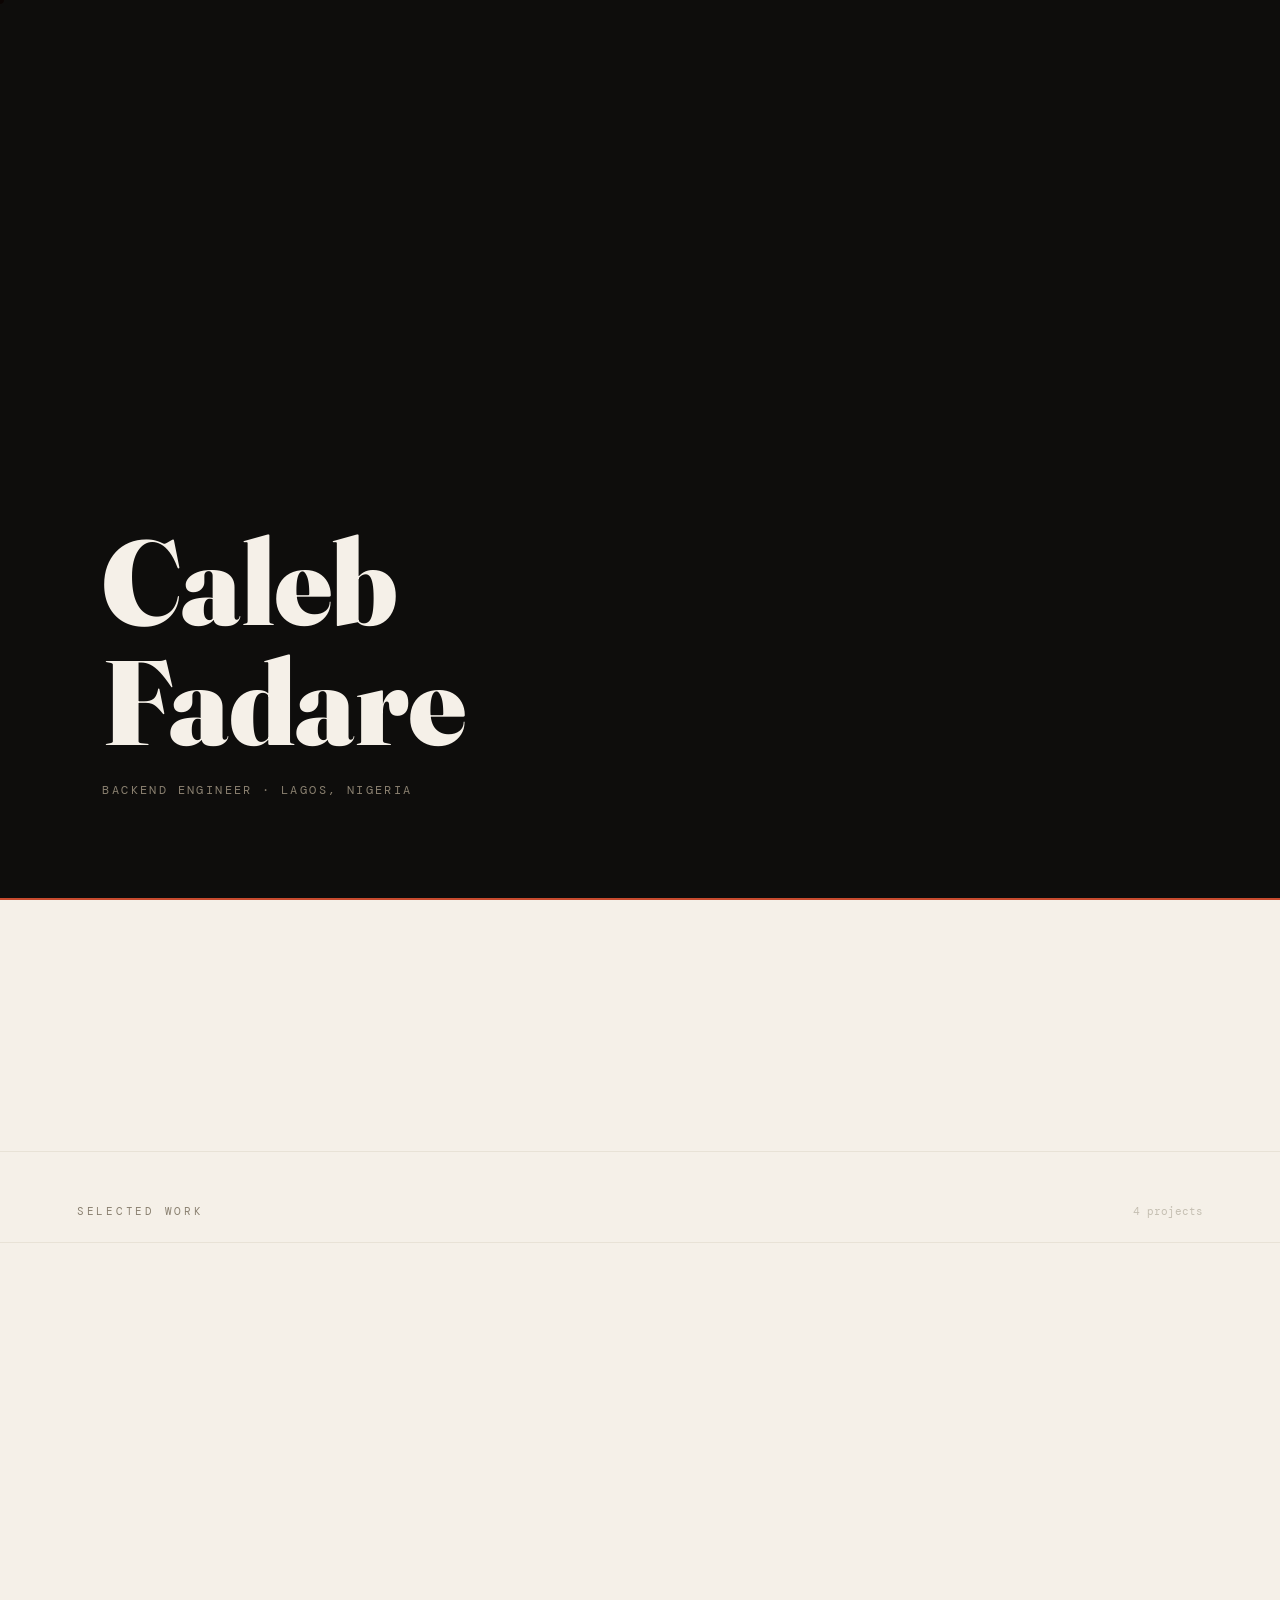
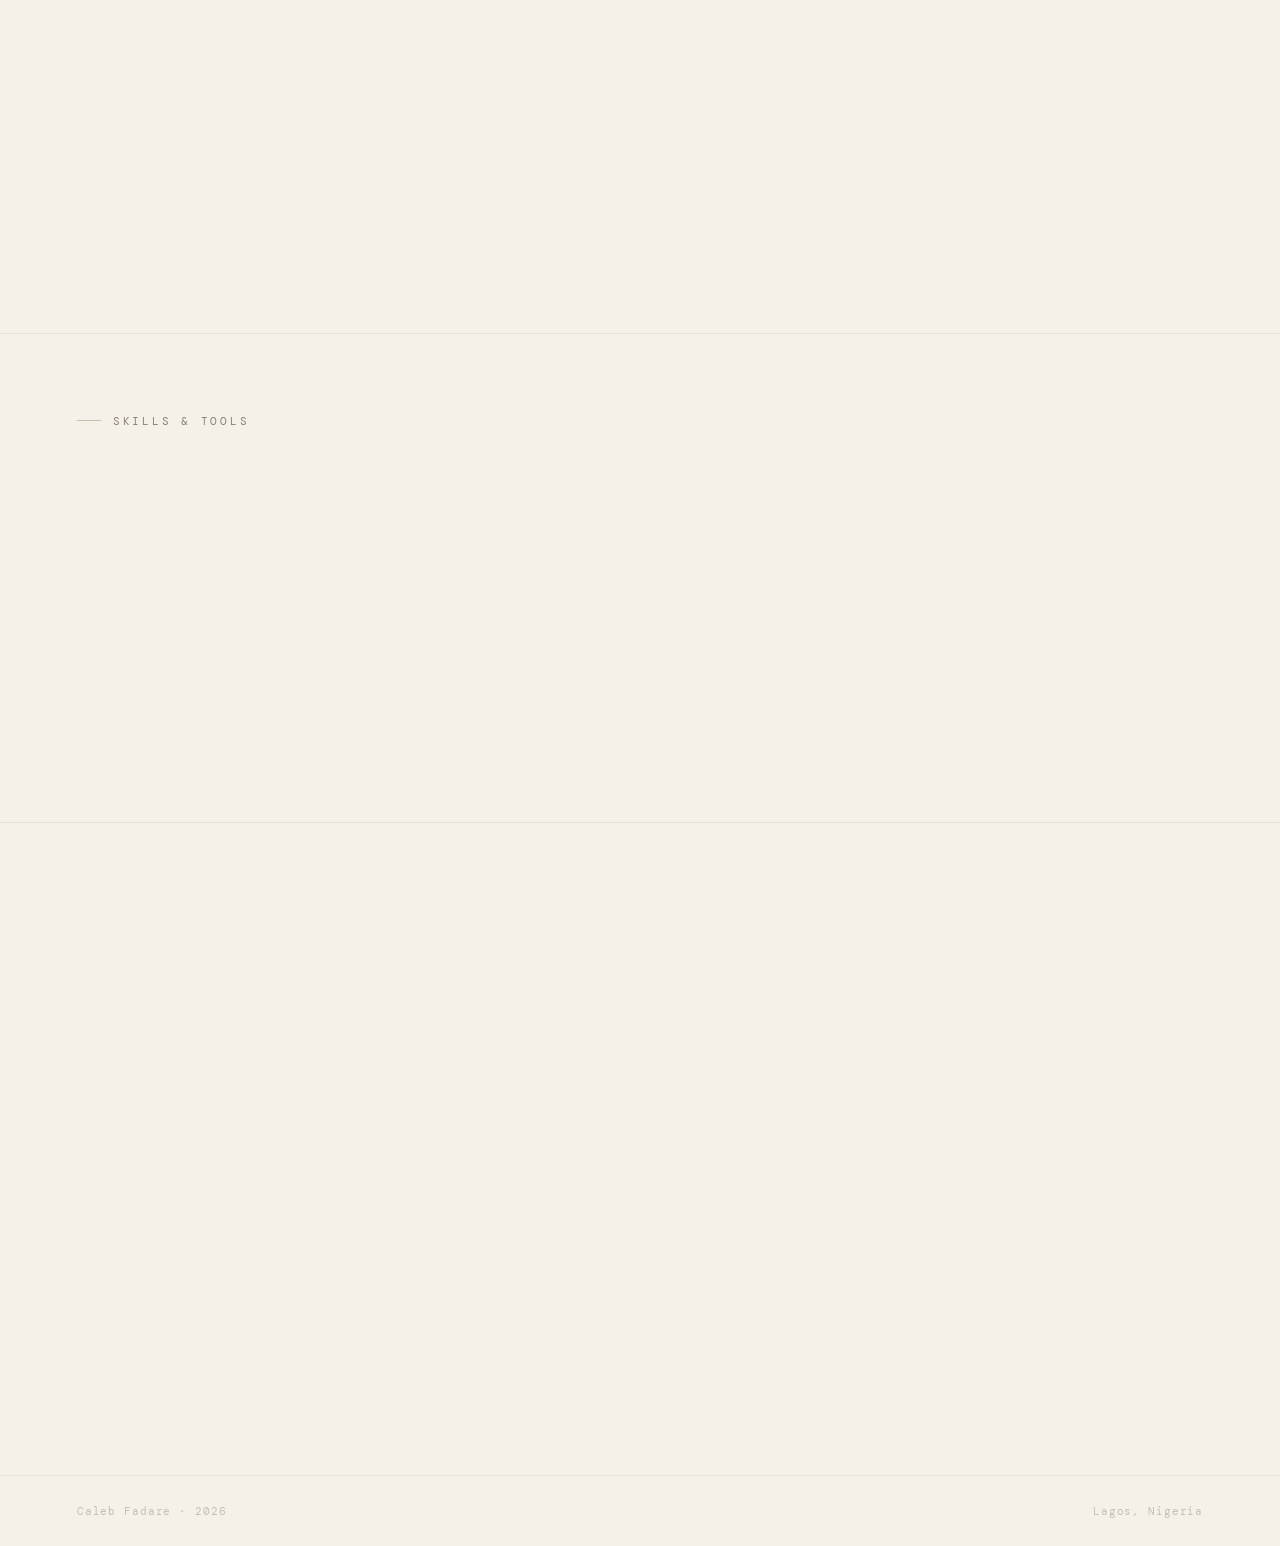
<file: index.html>
<!DOCTYPE html>
<html lang="en">
<head>
<meta name="robots" content="index, follow"/>
<meta property="og:title" content="Caleb Fadare — Backend Engineer"/>
<meta property="og:description" content="Backend engineer building production systems. Lagos, Nigeria. Available for remote work."/>
<meta charset="UTF-8"/>
<meta name="viewport" content="width=device-width, initial-scale=1.0"/>
<title>Caleb Fadare — Backend Engineer</title>
<meta name="description" content="Backend engineer who ships production systems. Lagos, Nigeria. Available for remote work."/>
<link rel="preconnect" href="https://fonts.googleapis.com"/>
<link href="https://fonts.googleapis.com/css2?family=DM+Mono:ital,wght@0,400;0,500;1,400&family=Fraunces:ital,opsz,wght@0,9..144,300;0,9..144,700;0,9..144,900;1,9..144,300;1,9..144,700&display=swap" rel="stylesheet"/>

<script>
/* ═══════════════════════════════════════════════
   CONFIG — ONLY EDIT THIS BLOCK TO UPDATE SITE
   ═══════════════════════════════════════════════ */
const ME = {
  name: "Caleb Fadare",
  role: "Backend Engineer",
  location: "Lagos, Nigeria",
  available: true,
  availableSlots: 2,
  email: "caleb001f@gmail.com",
  github: "https://github.com/FADAREC",
  whatsapp: "+234 903 197 0846",
  headline: "I build backend systems that run in production,",
  subheadline: "not just on localhost.",
  about: [
    "If you need someone to build a proof of concept, there are faster options.",
    "If you need production-grade systems that handle real users, real data, and real pressure — read on.",
    "I started with C and shell scripting at ALX Africa, learning how systems work at the level most developers never go. Interned at Investment One Financial Services building enterprise backend services and started a Python automation tool for toner monitoring — which I later completed independently as TonerTrack. I've shipped a full laundry management platform, an e-commerce POS, a printer monitoring system, and I'm currently building a mobile invoicing app in Go.",
    "I understand deadlines, enterprise environments, and what it means when your code fails at 2am."
  ],
  stats: [
    { value: 80, suffix: "%", label: "Reduction in manual monitoring work which is the core goal TonerTrack was built to solve" },
    { value: 3, suffix: "", label: "Fully deployed systems running live right now" },
    { value: 2, suffix: "+", label: "Years of real production experience" },
    { value: 6, suffix: "", label: "Projects shipped end-to-end" }
  ],
  projects: [
    {
      num: "01",
      name: "TonerTrack",
      problem: "Found companies that manually checked 20+ printers for toner regularly(some daily, some weekly). And that for me translated to wasted hours.",
      solution: "Real-time monitoring system with smart threshold alerts. The system flags issues before they become problems. No more manual rounds.",
      result: "80% reduction in monitoring work. Still running in production.",
      tech: ["FastAPI", "PostgreSQL", "React"],
      live: "https://print-track-backend.onrender.com/docs",
      status: "live"
    },
    {
      num: "02",
      name: "Caperberry Fabric Care",
      problem: "Laundry businesses track orders on paper and WhatsApp. Mistakes happen, customers get frustrated, owners can't see what's happening.",
      solution: "Full management platform. Customers book pickups online. Owners see every order move through every stage on a live dashboard.",
      result: "End-to-end. Deployed. Used by a real business.",
      tech: ["Node.js", "TypeScript", "Express", "PostgreSQL", "React"],
      live: "https://caperberry-fabric-care.onrender.com",
      status: "live"
    },
    {
      num: "03",
      name: "The Lagos Store",
      problem: "Small fashion retailers run separate systems for online and in-person sales. Inventory gets out of sync. Revenue gets lost.",
      solution: "E-commerce platform with a built-in Point-of-Sale module. Online and physical inventory stay in sync in real time.",
      result: "Production-ready. Backend fully persistent.",
      tech: ["React", "Express", "PostgreSQL", "Zustand", "Drizzle ORM"],
      live: null,
      status: "complete"
    },
    {
      num: "04",
      name: "Mobile Invoicing App",
      problem: "Small businesses in Nigeria send invoices on WhatsApp — no tracking, no reminders, no PDF. Money gets lost in threads.",
      solution: "Complete mobile invoicing system. Create, track, remind, export PDF. Clean Go API behind it.",
      result: "Currently building.",
      tech: ["Flutter", "Go", "PostgreSQL"],
      live: null,
      status: "building"
    }
  ],
  skills: {
    "Languages": ["TypeScript", "JavaScript", "Python", "Go", "PHP", "SQL", "C"],
    "Frameworks": ["Node.js / Express", "FastAPI", "Laravel", "Flutter"],
    "Databases": ["PostgreSQL", "MySQL", "Microsoft SQL Server"],
    "Tools": ["Docker", "Git", "Drizzle ORM", "Postman", "REST APIs"]
  },
  experience: [
    {
      period: "Jul – Oct 2025",
      company: "Thels Impact Consulting",
      role: "Backend Developer",
      location: "Remote",
      highlight: "Custom LMS with auth, workflow logic, and admin tools for HR use"
    },
    {
      period: "Aug 2024 – Mar 2025",
      company: "Investment One Financial Services",
      role: "Backend & IT Support Intern",
      location: "Lagos",
      highlight: "Built enterprise services + Python automation that cut toner monitoring by 80%"
    },
    {
      period: "Mar 2023 – Apr 2024",
      company: "ALX Africa",
      role: "Software Engineering Intern",
      location: "Remote",
      highlight: "Systems engineering in C, built a UNIX shell from scratch with a 4-person team"
    }
  ]
};
/* ═══════════════════════════════════════════════
   END CONFIG
   ═══════════════════════════════════════════════ */
</script>

<style>
:root {
  --ink: #0e0d0c;
  --paper: #f5f0e8;
  --paper2: #ede8df;
  --cream: #e8e2d6;
  --muted: #8a8070;
  --faint: #c5bfb2;
  --accent: #c84b2f;
  --accent2: #2a6b4a;
  --mono: 'DM Mono', monospace;
  --serif: 'Fraunces', serif;
}

*, *::before, *::after { box-sizing: border-box; margin: 0; padding: 0; }
html { scroll-behavior: smooth; }

body {
  background: var(--paper);
  color: var(--ink);
  font-family: var(--mono);
  cursor: none;
  overflow-x: hidden;
}

/* ── CURSOR ─────────────────────────────── */
#cur {
  position: fixed; top: 0; left: 0;
  width: 8px; height: 8px;
  background: var(--accent);
  border-radius: 50%;
  pointer-events: none;
  z-index: 9999;
  transform: translate(-50%,-50%);
  transition: width .25s ease, height .25s ease, background .25s ease, border-radius .25s ease;
  mix-blend-mode: multiply;
}
#cur.big { width: 40px; height: 40px; background: rgba(200,75,47,0.12); border: 1px solid var(--accent); }
#cur.text-mode { width: 2px; height: 24px; border-radius: 1px; background: var(--accent); }

/* ── LOADER ─────────────────────────────── */
#loader {
  position: fixed; inset: 0;
  background: var(--ink);
  z-index: 1000;
  display: flex;
  flex-direction: column;
  align-items: flex-start;
  justify-content: flex-end;
  padding: 8vw;
  transition: opacity .7s ease, transform .7s ease;
}
#loader.out { opacity: 0; transform: translateY(-4px); pointer-events: none; }
.loader-name {
  font-family: var(--serif);
  font-size: clamp(48px, 10vw, 120px);
  font-weight: 900;
  color: var(--paper);
  line-height: 1;
  overflow: hidden;
}
.loader-name span {
  display: block;
  transform: translateY(110%);
  transition: transform .8s cubic-bezier(0.16, 1, 0.3, 1);
}
.loader-name span.in { transform: translateY(0); }
.loader-sub {
  font-family: var(--mono);
  font-size: 12px;
  letter-spacing: .2em;
  text-transform: uppercase;
  color: var(--muted);
  margin-top: 20px;
  opacity: 0;
  transition: opacity .5s ease .6s;
}
.loader-sub.in { opacity: 1; }
.loader-bar-wrap {
  position: absolute;
  bottom: 0; left: 0; right: 0;
  height: 2px;
  background: rgba(255,255,255,.08);
}
.loader-bar {
  height: 100%;
  background: var(--accent);
  width: 0;
  transition: width 2.2s cubic-bezier(0.4, 0, 0.2, 1);
}

/* ── NAV ─────────────────────────────────── */
nav {
  position: fixed; top: 0; left: 0; right: 0;
  z-index: 100;
  padding: 20px 6vw;
  display: flex;
  justify-content: space-between;
  align-items: center;
  opacity: 0;
  transition: opacity .5s ease;
  background-color: rgba(245, 240, 232, 0.40);
  backdrop-filter: blur(12px);
  -webkit-backdrop-filter: blur(12px); /* Safari support */
  border-bottom: 1px solid rgba(255, 255, 255, 0.3);
}
nav.show { opacity: 1; }
.nav-logo {
  font-family: var(--serif);
  font-size: 18px;
  font-weight: 700;
  font-style: italic;
  color: var(--ink);
  text-decoration: none;
}
.nav-right {
  display: flex;
  align-items: center;
  gap: 32px;
}
.nav-links {
  display: flex;
  gap: 28px;
}
.nav-links a {
  font-size: 11px;
  letter-spacing: .15em;
  text-transform: uppercase;
  color: var(--muted);
  text-decoration: none;
  transition: color .2s;
}
.nav-links a:hover { color: var(--ink); }
.avail-badge {
  display: flex;
  align-items: center;
  gap: 7px;
  font-size: 11px;
  letter-spacing: .1em;
  color: var(--accent2);
  background: rgba(42,107,74,.08);
  border: 1px solid rgba(42,107,74,.2);
  padding: 5px 12px;
  border-radius: 100px;
}
.avail-dot {
  width: 6px; height: 6px;
  border-radius: 50%;
  background: var(--accent2);
  animation: blink 2.5s infinite;
}
@keyframes blink { 0%,100%{opacity:1} 50%{opacity:.3} }

/* ── HERO ─────────────────────────────────── */
#hero {
  min-height: 100vh;
  padding: 18vh 6vw 10vw;
  display: flex;
  flex-direction: column;
  justify-content: flex-end;
  position: relative;
  border-bottom: 1px solid var(--cream);
}
.hero-eyebrow {
  font-size: 11px;
  letter-spacing: .25em;
  text-transform: uppercase;
  color: var(--muted);
  margin-bottom: 28px;
  display: flex;
  align-items: center;
  gap: 14px;
}
.hero-eyebrow::before {
  content: '';
  display: block;
  width: 32px; height: 1px;
  background: var(--faint);
}
.hero-headline {
  font-family: var(--serif);
  font-size: clamp(38px, 6.5vw, 96px);
  font-weight: 900;
  line-height: 1.02;
  letter-spacing: -.02em;
  max-width: 14ch;
  margin-bottom: 20px;
}
.hero-headline em {
  font-style: italic;
  color: var(--accent);
}
.hero-sub {
  font-family: var(--serif);
  font-size: clamp(28px, 4vw, 60px);
  font-weight: 300;
  font-style: italic;
  color: var(--muted);
  line-height: 1.1;
  margin-bottom: 52px;
}
.hero-actions {
  display: flex;
  align-items: center;
  gap: 24px;
  flex-wrap: wrap;
}
.btn {
  font-family: var(--mono);
  font-size: 12px;
  letter-spacing: .12em;
  text-transform: uppercase;
  text-decoration: none;
  padding: 14px 28px;
  border: 1px solid;
  display: inline-flex;
  align-items: center;
  gap: 10px;
  transition: all .2s;
  position: relative;
  overflow: hidden;
}
.btn-fill {
  background: var(--ink);
  color: var(--paper);
  border-color: var(--ink);
}
.btn-fill:hover { background: var(--accent); border-color: var(--accent); }
.btn-out {
  background: transparent;
  color: var(--muted);
  border-color: var(--faint);
}
.btn-out:hover { border-color: var(--ink); color: var(--ink); }
.hero-scroll-hint {
  position: absolute;
  bottom: 4vw; right: 6vw;
  writing-mode: vertical-rl;
  font-size: 10px;
  letter-spacing: .2em;
  text-transform: uppercase;
  color: var(--faint);
  display: flex;
  align-items: center;
  gap: 12px;
}
.scroll-tick {
  width: 1px; height: 48px;
  background: linear-gradient(to bottom, transparent, var(--faint));
}

/* ── PROOF STRIP ────────────────────────── */
#proof {
  display: grid;
  grid-template-columns: repeat(4, 1fr);
  border-bottom: 1px solid var(--cream);
}
.proof-cell {
  padding: 48px 6vw;
  border-right: 1px solid var(--cream);
}
.proof-cell:last-child { border-right: none; }
.proof-num {
  font-family: var(--serif);
  font-size: clamp(36px, 5vw, 64px);
  font-weight: 900;
  line-height: 1;
  color: var(--ink);
  margin-bottom: 8px;
}
.proof-num .suf { color: var(--accent); }
.proof-label {
  font-size: 11px;
  color: var(--muted);
  line-height: 1.5;
  max-width: 22ch;
}

/* ── WORK ─────────────────────────────────── */
#work { border-bottom: 1px solid var(--cream); }
.section-header {
  display: flex;
  align-items: baseline;
  justify-content: space-between;
  padding: 52px 6vw 0;
  border-bottom: 1px solid var(--cream);
  padding-bottom: 24px;
}
.section-label {
  font-size: 11px;
  letter-spacing: .25em;
  text-transform: uppercase;
  color: var(--muted);
}
.section-count { font-size: 11px; color: var(--faint); }
.project {
  display: grid;
  grid-template-columns: 80px 1fr 1fr;
  gap: 0;
  border-bottom: 1px solid var(--cream);
  padding: 56px 6vw;
  transition: background .2s;
  cursor: default;
}
.project:hover { background: var(--paper2); }
.project-num {
  font-family: var(--serif);
  font-size: 11px;
  color: var(--faint);
  padding-top: 4px;
  font-style: italic;
}
.project-left { padding-right: 48px; border-right: 1px solid var(--cream); }
.project-name {
  font-family: var(--serif);
  font-size: clamp(22px, 3vw, 38px);
  font-weight: 700;
  margin-bottom: 20px;
  line-height: 1.1;
}
.project-story { display: flex; flex-direction: column; gap: 12px; margin-bottom: 28px; }
.story-row { display: flex; gap: 12px; align-items: flex-start; }
.story-tag {
  font-size: 9px;
  letter-spacing: .15em;
  text-transform: uppercase;
  color: var(--paper);
  background: var(--muted);
  padding: 3px 8px;
  flex-shrink: 0;
  margin-top: 2px;
}
.story-tag.problem { background: var(--accent); }
.story-tag.result { background: var(--accent2); }
.story-text { font-size: 13px; line-height: 1.7; color: var(--muted); }
.story-text strong { color: var(--ink); font-weight: 500; }
.project-right { padding-left: 48px; display: flex; flex-direction: column; justify-content: space-between; }
.project-tech { display: flex; flex-wrap: wrap; gap: 8px; margin-bottom: 32px; }
.t-chip {
  font-size: 11px;
  padding: 4px 10px;
  border: 1px solid var(--cream);
  color: var(--muted);
  background: var(--paper);
}
.p-status {
  display: inline-flex;
  align-items: center;
  gap: 7px;
  font-size: 10px;
  letter-spacing: .15em;
  text-transform: uppercase;
  margin-bottom: 20px;
}
.p-status .dot { width: 6px; height: 6px; border-radius: 50%; }
.s-live .dot { background: var(--accent2); }
.s-live { color: var(--accent2); }
.s-complete .dot { background: var(--muted); }
.s-complete { color: var(--muted); }
.s-building .dot { background: var(--accent); animation: blink 1.5s infinite; }
.s-building { color: var(--accent); }
.p-link {
  font-size: 11px;
  letter-spacing: .12em;
  text-transform: uppercase;
  color: var(--muted);
  text-decoration: none;
  display: inline-flex;
  align-items: center;
  gap: 8px;
  border-bottom: 1px solid var(--faint);
  padding-bottom: 4px;
  transition: all .2s;
  align-self: flex-start;
}
.p-link:hover { color: var(--accent); border-color: var(--accent); }
.p-link.dim { opacity: .35; pointer-events: none; }

/* ── ABOUT ─────────────────────────────────── */
#about {
  display: grid;
  grid-template-columns: 1fr 1fr;
  border-bottom: 1px solid var(--cream);
}
.about-left {
  padding: 80px 6vw;
  border-right: 1px solid var(--cream);
}
.about-right { padding: 80px 6vw; }
.about-label {
  font-size: 11px;
  letter-spacing: .25em;
  text-transform: uppercase;
  color: var(--muted);
  margin-bottom: 40px;
  display: flex;
  align-items: center;
  gap: 12px;
}
.about-label::before { content:''; width:24px;height:1px;background:var(--faint); }
.about-body p {
  font-size: 15px;
  line-height: 1.85;
  color: var(--muted);
  margin-bottom: 20px;
}
.about-body p:first-child {
  font-family: var(--serif);
  font-size: clamp(18px, 2.2vw, 26px);
  font-style: italic;
  font-weight: 300;
  color: var(--ink);
  line-height: 1.4;
  margin-bottom: 28px;
}
.about-body strong { color: var(--ink); font-weight: 500; }
.timeline { list-style: none; }
.tl-item {
  display: grid;
  grid-template-columns: 100px 1fr;
  gap: 20px;
  padding: 20px 0;
  border-top: 1px solid var(--cream);
}
.tl-item:last-child { border-bottom: 1px solid var(--cream); }
.tl-period { font-size: 11px; color: var(--faint); padding-top: 3px; line-height: 1.4; }
.tl-body {}
.tl-role { font-size: 13px; font-weight: 500; color: var(--ink); margin-bottom: 2px; }
.tl-company { font-size: 12px; color: var(--muted); margin-bottom: 6px; }
.tl-highlight { font-size: 12px; color: var(--muted); line-height: 1.5; font-style: italic; }

/* ── SKILLS ─────────────────────────────────── */
#skills {
  padding: 80px 6vw;
  border-bottom: 1px solid var(--cream);
}
.skills-grid {
  display: grid;
  grid-template-columns: repeat(4, 1fr);
  gap: 48px;
  margin-top: 48px;
}
.skill-group-label {
  font-size: 10px;
  letter-spacing: .2em;
  text-transform: uppercase;
  color: var(--muted);
  margin-bottom: 16px;
  padding-bottom: 12px;
  border-bottom: 1px solid var(--cream);
}
.skill-item {
  font-size: 13px;
  color: var(--muted);
  padding: 7px 0;
  border-bottom: 1px solid var(--paper2);
  display: flex;
  align-items: center;
  gap: 8px;
  transition: color .15s;
}
.skill-item::before { content:'—'; color: var(--faint); font-size: 11px; }
.skill-item:hover { color: var(--ink); }
.skill-item:hover::before { color: var(--accent); }

/* ── CONTACT ─────────────────────────────────── */
#contact {
  min-height: 60vh;
  padding: 100px 6vw;
  display: flex;
  flex-direction: column;
  justify-content: space-between;
  border-bottom: 1px solid var(--cream);
}
.contact-top { display: grid; grid-template-columns: 1fr 1fr; gap: 60px; align-items: start; }
.contact-headline {
  font-family: var(--serif);
  font-size: clamp(36px, 6vw, 80px);
  font-weight: 900;
  line-height: 1;
  letter-spacing: -.02em;
}
.contact-headline em { font-style: italic; color: var(--accent); }
.contact-right {}
.contact-pitch {
  font-size: 15px;
  line-height: 1.8;
  color: var(--muted);
  margin-bottom: 36px;
}
.contact-pitch strong { color: var(--ink); font-weight: 500; }
.contact-links { display: flex; flex-direction: column; gap: 12px; }
.c-link {
  display: flex;
  align-items: center;
  justify-content: space-between;
  padding: 18px 22px;
  border: 1px solid var(--cream);
  text-decoration: none;
  transition: all .2s;
  background: var(--paper);
}
.c-link:hover { border-color: var(--ink); background: var(--ink); }
.c-link:hover .c-link-label,
.c-link:hover .c-link-value { color: var(--paper); }
.c-link:hover .c-link-arrow { color: var(--accent); }
.c-link-text {}
.c-link-label { font-size: 10px; letter-spacing: .15em; text-transform: uppercase; color: var(--muted); display: block; margin-bottom: 3px; transition: color .2s; }
.c-link-value { font-size: 14px; color: var(--ink); transition: color .2s; }
.c-link-arrow { color: var(--faint); font-size: 18px; transition: color .2s; }
.contact-slots {
  margin-top: 48px;
  display: inline-flex;
  align-items: center;
  gap: 10px;
  padding: 10px 18px;
  background: rgba(42,107,74,.06);
  border: 1px solid rgba(42,107,74,.18);
  font-size: 12px;
  color: var(--accent2);
}

/* ── FOOTER ─────────────────────────────────── */
footer {
  padding: 28px 6vw;
  display: flex;
  justify-content: space-between;
  align-items: center;
  font-size: 11px;
  color: var(--faint);
  letter-spacing: .08em;
}

/* ── REVEAL ─────────────────────────────────── */
.reveal {
  opacity: 0;
  transform: translateY(20px);
  transition: opacity .7s ease, transform .7s ease;
}
.reveal.in { opacity: 1; transform: none; }

/* ── SCROLLBAR ───────────────────────────────── */
::-webkit-scrollbar { width: 3px; }
::-webkit-scrollbar-track { background: var(--paper); }
::-webkit-scrollbar-thumb { background: var(--faint); }

/* ── RESPONSIVE ───────────────────────────────── */
@media(max-width: 900px) {
  #proof { grid-template-columns: 1fr 1fr; }
  .proof-cell { border-right: none; border-bottom: 1px solid var(--cream); }
  .project { grid-template-columns: 1fr; }
  .project-num { display: none; }
  .project-left { border-right: none; border-bottom: 1px solid var(--cream); padding-right: 0; padding-bottom: 32px; margin-bottom: 32px; }
  .project-right { padding-left: 0; }
  #about { grid-template-columns: 1fr; }
  .about-left { border-right: none; border-bottom: 1px solid var(--cream); }
  .skills-grid { grid-template-columns: 1fr 1fr; }
  .contact-top { grid-template-columns: 1fr; gap: 40px; }
  .nav-links { display: none; }
}
@media(max-width: 600px) {
  #proof { grid-template-columns: 1fr 1fr; }
  .skills-grid { grid-template-columns: 1fr 1fr; }
}
</style>
</head>
<body>

<!-- CURSOR -->
<div id="cur"></div>

<!-- LOADER -->
<div id="loader">
  <div class="loader-name">
    <span id="ln1"></span>
    <span id="ln2"></span>
  </div>
  <div class="loader-sub" id="loader-sub"></div>
  <div class="loader-bar-wrap"><div class="loader-bar" id="lbar"></div></div>
</div>

<!-- NAV -->
<nav id="nav" >
  <a href="#hero" class="nav-logo" id="nav-logo"></a>
  <div class="nav-right">
    <div class="nav-links">
      <a href="#work">Work</a>
      <a href="#about">About</a>
      <a href="#skills">Skills</a>
      <a href="#contact">Contact</a>
    </div>
    <div class="avail-badge" id="avail-badge"></div>
  </div>
</nav>

<!-- HERO -->
<section id="hero">
  <div class="hero-eyebrow" id="hero-eyebrow"></div>
  <h1 class="hero-headline" id="hero-headline"></h1>
  <p class="hero-sub" id="hero-sub"></p>
  <div class="hero-actions">
    <a href="#work" class="btn btn-fill">Selected Work →</a>
    <a class="btn btn-out" id="hero-email" href="#">Get in touch</a>
  </div>
  <div class="hero-scroll-hint">
    <div class="scroll-tick"></div>
    <span>Scroll</span>
  </div>
</section>

<!-- PROOF STRIP -->
<div id="proof"></div>

<!-- WORK -->
<section id="work">
  <div class="section-header">
    <span class="section-label">Selected Work</span>
    <span class="section-count" id="work-count"></span>
  </div>
  <div id="projects-list"></div>
</section>

<!-- ABOUT -->
<section id="about">
  <div class="about-left reveal">
    <div class="about-label">About</div>
    <div class="about-body" id="about-body"></div>
  </div>
  <div class="about-right reveal">
    <div class="about-label">Experience</div>
    <ul class="timeline" id="timeline"></ul>
  </div>
</section>

<!-- SKILLS -->
<section id="skills">
  <div class="about-label" style="margin-bottom:0">Skills & Tools</div>
  <div class="skills-grid" id="skills-grid"></div>
</section>

<!-- CONTACT -->
<section id="contact">
  <div class="contact-top reveal">
    <div class="contact-headline" id="contact-hl"></div>
    <div class="contact-right">
      <p class="contact-pitch">Not a demo. Not a side project. <strong>Something that runs, scales, and works when it needs to.</strong> If that's what you're building, let's talk.</p>
      <div class="contact-links" id="contact-links"></div>
      <div class="contact-slots" id="contact-slots"></div>
    </div>
  </div>
</section>

<!-- FOOTER -->
<footer>
  <span id="footer-l"></span>
  <span id="footer-r"></span>
</footer>

<script>
/* ── CURSOR ───────────────────── */
const cur = document.getElementById('cur');
let tx = 0, ty = 0, cx = 0, cy = 0;
document.addEventListener('mousemove', e => { tx = e.clientX; ty = e.clientY; });
(function tick() {
  cx += (tx - cx) * .14;
  cy += (ty - cy) * .14;
  cur.style.left = cx + 'px';
  cur.style.top = cy + 'px';
  requestAnimationFrame(tick);
})();
function addCursorEffect(els, cls) {
  els.forEach(el => {
    el.addEventListener('mouseenter', () => cur.classList.add(cls));
    el.addEventListener('mouseleave', () => cur.classList.remove(cls));
  });
}

/* ── LOADER ───────────────────── */
function runLoader(cb) {
  const names = ME.name.split(' ');
  document.getElementById('ln1').textContent = names[0];
  document.getElementById('ln2').textContent = names[1];
  document.getElementById('loader-sub').textContent = ME.role + ' · ' + ME.location;
  const bar = document.getElementById('lbar');

  setTimeout(() => {
    document.getElementById('ln1').classList.add('in');
    document.getElementById('loader-sub').classList.add('in');
  }, 100);
  setTimeout(() => document.getElementById('ln2').classList.add('in'), 220);
  setTimeout(() => { bar.style.width = '100%'; }, 300);
  setTimeout(() => {
    document.getElementById('loader').classList.add('out');
    setTimeout(cb, 700);
  }, 2600);
}

/* ── COUNT UP ─────────────────── */
function countUp(el, target, suffix, duration) {
  const start = Date.now();
  const isDecimal = target % 1 !== 0;
  function update() {
    const p = Math.min((Date.now() - start) / duration, 1);
    const ease = 1 - Math.pow(1 - p, 3);
    const val = isDecimal ? (target * ease).toFixed(1) : Math.round(target * ease);
    el.querySelector('.num').textContent = val;
    if (p < 1) requestAnimationFrame(update);
  }
  update();
}

/* ── BUILD DOM ────────────────── */
function build() {
  const P = ME;

  // NAV
  document.getElementById('nav-logo').textContent = P.name.split(' ')[0] + '.';
  const ab = document.getElementById('avail-badge');
  ab.innerHTML = `<div class="avail-dot"></div>${P.available ? 'Available for work' : 'Not available'}`;

  // HERO
  document.getElementById('hero-eyebrow').textContent = P.role + ' — ' + P.location;
  const hl = document.getElementById('hero-headline');
  hl.innerHTML = P.headline.replace('Lagos bank', '<em>Lagos bank</em>');
  document.getElementById('hero-sub').textContent = P.subheadline;
  document.getElementById('hero-email').href = 'mailto:' + P.email;

  // PROOF
  const proof = document.getElementById('proof');
  P.stats.forEach(s => {
    proof.innerHTML += `<div class="proof-cell reveal">
      <div class="proof-num"><span class="num">0</span><span class="suf">${s.suffix}</span></div>
      <div class="proof-label">${s.label}</div>
    </div>`;
  });

  // PROJECTS
  const pl = document.getElementById('projects-list');
  document.getElementById('work-count').textContent = P.projects.length + ' projects';
  P.projects.forEach(p => {
    const liveBtn = p.live
      ? `<a class="p-link" href="${p.live}" target="_blank">↗ View Live</a>`
      : `<span class="p-link dim">↗ View Live</span>`;
    pl.innerHTML += `
    <div class="project reveal">
      <div class="project-num">${p.num}</div>
      <div class="project-left">
        <h2 class="project-name">${p.name}</h2>
        <div class="project-story">
          <div class="story-row">
            <span class="story-tag problem">Problem</span>
            <span class="story-text">${p.problem}</span>
          </div>
          <div class="story-row">
            <span class="story-tag">Solution</span>
            <span class="story-text">${p.solution}</span>
          </div>
          <div class="story-row">
            <span class="story-tag result">Result</span>
            <span class="story-text"><strong>${p.result}</strong></span>
          </div>
        </div>
      </div>
      <div class="project-right">
        <div>
          <div class="p-status s-${p.status}"><span class="dot"></span>${{live:'Live',complete:'Complete',building:'In Progress'}[p.status]}</div>
          <div class="project-tech">${p.tech.map(t=>`<span class="t-chip">${t}</span>`).join('')}</div>
        </div>
        ${liveBtn}
      </div>
    </div>`;
  });

  // ABOUT
  const ab2 = document.getElementById('about-body');
  P.about.forEach((para, i) => {
    const tag = i === 0 ? 'p' : 'p';
    ab2.innerHTML += `<${tag}>${para}</${tag}>`;
  });

  // TIMELINE
  const tl = document.getElementById('timeline');
  P.experience.forEach(e => {
    tl.innerHTML += `<li class="tl-item">
      <div class="tl-period">${e.period}</div>
      <div class="tl-body">
        <div class="tl-role">${e.role}</div>
        <div class="tl-company">${e.company} · ${e.location}</div>
        <div class="tl-highlight">${e.highlight}</div>
      </div>
    </li>`;
  });

  // SKILLS
  const sg = document.getElementById('skills-grid');
  Object.entries(P.skills).forEach(([group, items]) => {
    sg.innerHTML += `<div class="skill-group reveal">
      <div class="skill-group-label">${group}</div>
      ${items.map(s => `<div class="skill-item">${s}</div>`).join('')}
    </div>`;
  });

  // CONTACT
  document.getElementById('contact-hl').innerHTML = `Let's build<br>something<br><em>real.</em>`;
  const cl = document.getElementById('contact-links');
  [
    { label:'Email', value: P.email, href:`mailto:${P.email}` },
    { label:'GitHub', value: P.github.replace('https://',''), href: P.github },
    { label:'WhatsApp', value: P.whatsapp, href:`https://wa.me/${P.whatsapp.replace(/\D/g,'')}` }
  ].forEach(c => {
    cl.innerHTML += `<a class="c-link" href="${c.href}" target="_blank">
      <div class="c-link-text">
        <span class="c-link-label">${c.label}</span>
        <span class="c-link-value">${c.value}</span>
      </div>
      <span class="c-link-arrow">↗</span>
    </a>`;
  });
  document.getElementById('contact-slots').innerHTML = `<div class="avail-dot"></div> Currently available — ${P.availableSlots} remote slots open`;

  // FOOTER
  document.getElementById('footer-l').textContent = P.name + ' · ' + new Date().getFullYear();
  document.getElementById('footer-r').textContent = 'Lagos, Nigeria';

  // cursor effects
  setTimeout(() => {
    addCursorEffect(document.querySelectorAll('a, button'), 'big');
    addCursorEffect(document.querySelectorAll('p, .story-text, .about-body'), 'text-mode');
  }, 100);
}

/* ── REVEAL ON SCROLL ─────────── */
function initReveal() {
  const obs = new IntersectionObserver(entries => {
    entries.forEach(e => {
      if (e.isIntersecting) {
        e.target.classList.add('in');
        // count up for proof cells
        if (e.target.classList.contains('proof-cell')) {
          const idx = [...e.target.parentElement.children].indexOf(e.target);
          const stat = ME.stats[idx];
          countUp(e.target, stat.value, stat.suffix, 1200);
        }
      }
    });
  }, { threshold: 0.12, rootMargin: '0px 0px -30px 0px' });
  document.querySelectorAll('.reveal').forEach(el => obs.observe(el));
}

/* ── INIT ─────────────────────── */
build();
runLoader(() => {
  document.getElementById('nav').classList.add('show');
  initReveal();
});
</script>
</body>
</html>
</file>
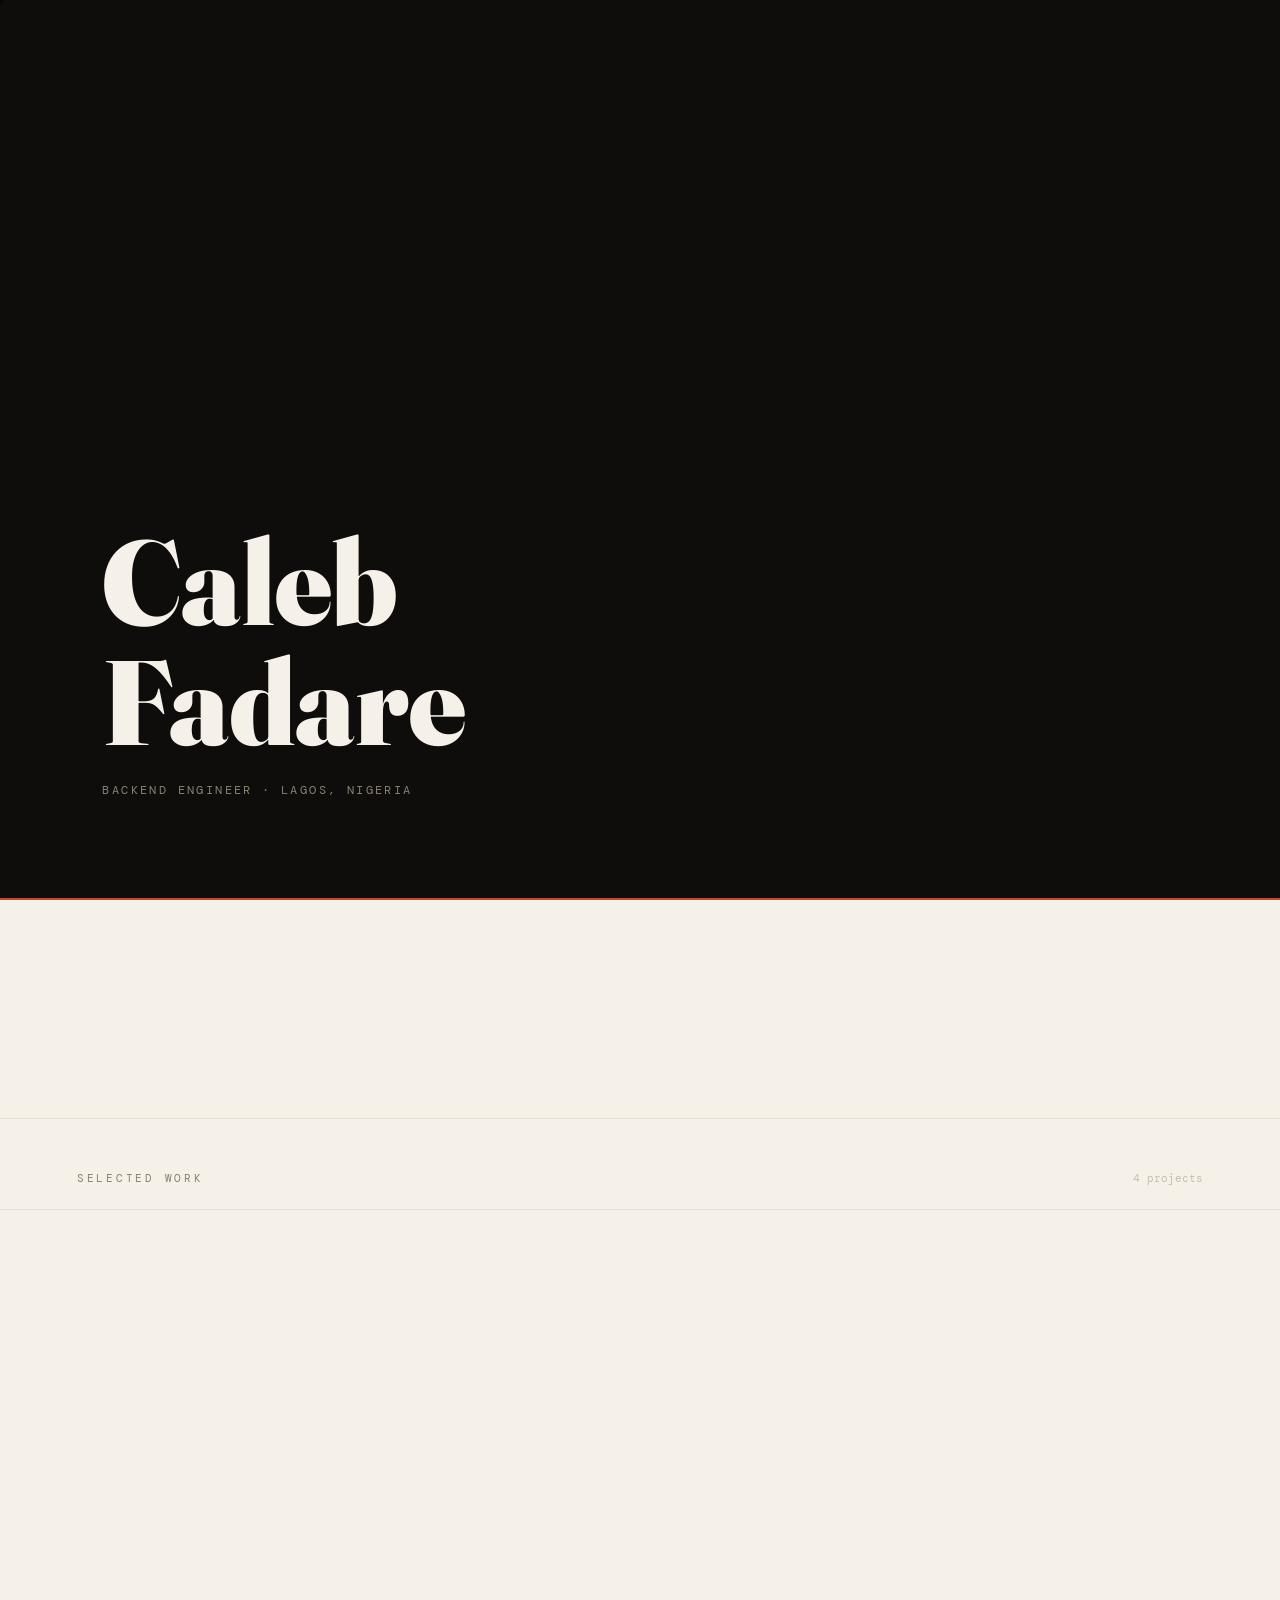
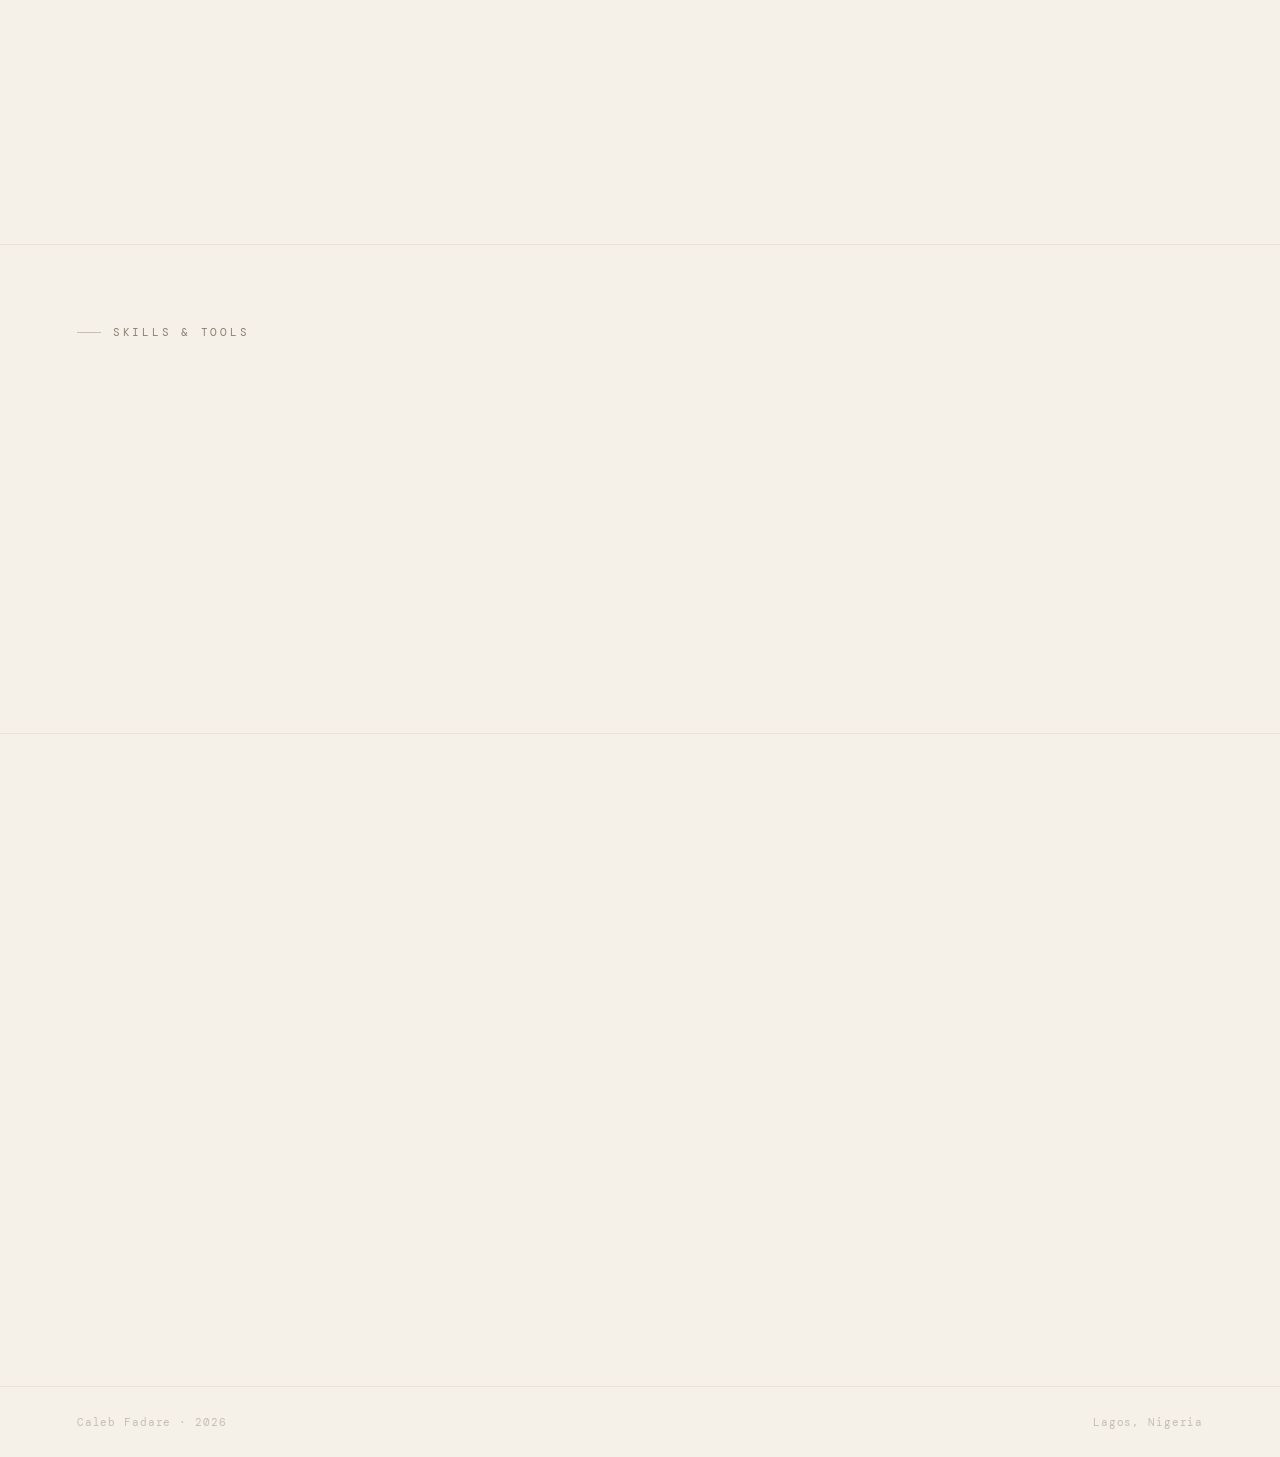
<file: caleb.html>
<!DOCTYPE html>
<html lang="en">
<head>
<meta charset="UTF-8"/>
<meta name="viewport" content="width=device-width, initial-scale=1.0"/>
<title>Caleb Fadare — Backend Engineer</title>
<meta name="description" content="Backend engineer who ships production systems. Lagos, Nigeria. Available for remote work."/>
<link rel="preconnect" href="https://fonts.googleapis.com"/>
<link href="https://fonts.googleapis.com/css2?family=DM+Mono:ital,wght@0,400;0,500;1,400&family=Fraunces:ital,opsz,wght@0,9..144,300;0,9..144,700;0,9..144,900;1,9..144,300;1,9..144,700&display=swap" rel="stylesheet"/>

<script>
/* ═══════════════════════════════════════════════
   CONFIG — ONLY EDIT THIS BLOCK TO UPDATE SITE
   ═══════════════════════════════════════════════ */
const ME = {
  name: "Caleb Fadare",
  role: "Backend Engineer",
  location: "Lagos, Nigeria",
  available: true,
  availableSlots: 2,
  email: "caleb001f@gmail.com",
  github: "https://github.com/FADAREC",
  whatsapp: "+234 903 197 0846",
  headline: "I wrote automation that still runs at a Lagos bank today.",
  subheadline: "I can do the same for you.",
  about: [
    "If you need someone to build a proof of concept, there are faster options.",
    "If you need production-grade systems that handle real users, real data, and real pressure — read on.",
    "I started with C and shell scripting at ALX Africa, learning how systems work at the level most developers never go. Interned at Investment One Financial Services and built automation that's still running there today. I've shipped a full laundry management platform, an e-commerce POS, a printer monitoring system, and I'm currently building a mobile invoicing app in Go.",
    "I understand deadlines, enterprise environments, and what it means when your code fails at 2am."
  ],
  stats: [
    { value: 80, suffix: "%", label: "Manual ops cut for businesses handling fleets of printers" },
    { value: 4, suffix: "", label: "Live systems in production right now" },
    { value: 2, suffix: "+", label: "Years of real production experience" },
    { value: 6, suffix: "", label: "Projects shipped end-to-end" }
  ],
  projects: [
    {
      num: "01",
      name: "TonerTrack",
      problem: "Found companies that manually checked 20+ printers for toner regularly(some daily, some weekly). And that for me translated to wasted hours.",
      solution: "Real-time monitoring system with smart threshold alerts. The system flags issues before they become problems. No more manual rounds.",
      result: "80% reduction in monitoring work. Still running in production.",
      tech: ["FastAPI", "PostgreSQL", "React"],
      live: "https://print-track-backend.onrender.com/docs",
      status: "live"
    },
    {
      num: "02",
      name: "Caperberry Fabric Care",
      problem: "Laundry businesses track orders on paper and WhatsApp. Mistakes happen, customers get frustrated, owners can't see what's happening.",
      solution: "Full management platform. Customers book pickups online. Owners see every order move through every stage on a live dashboard.",
      result: "End-to-end. Deployed. Used by a real business.",
      tech: ["Node.js", "TypeScript", "Express", "PostgreSQL", "React"],
      live: "https://caperberry-fabric-care.onrender.com",
      status: "live"
    },
    {
      num: "03",
      name: "The Lagos Store",
      problem: "Small fashion retailers run separate systems for online and in-person sales. Inventory gets out of sync. Revenue gets lost.",
      solution: "E-commerce platform with a built-in Point-of-Sale module. Online and physical inventory stay in sync in real time.",
      result: "Production-ready. Backend fully persistent.",
      tech: ["React", "Express", "PostgreSQL", "Zustand", "Drizzle ORM"],
      live: null,
      status: "complete"
    },
    {
      num: "04",
      name: "Mobile Invoicing App",
      problem: "Small businesses in Nigeria send invoices on WhatsApp — no tracking, no reminders, no PDF. Money gets lost in threads.",
      solution: "Complete mobile invoicing system. Create, track, remind, export PDF. Clean Go API behind it.",
      result: "Currently building.",
      tech: ["Flutter", "Go", "PostgreSQL"],
      live: null,
      status: "building"
    }
  ],
  skills: {
    "Languages": ["TypeScript", "JavaScript", "Python", "Go", "PHP", "SQL", "C"],
    "Frameworks": ["Node.js / Express", "FastAPI", "Laravel", "Flutter"],
    "Databases": ["PostgreSQL", "MySQL", "Microsoft SQL Server"],
    "Tools": ["Docker", "Git", "Drizzle ORM", "Postman", "REST APIs"]
  },
  experience: [
    {
      period: "Jul – Oct 2025",
      company: "Thels Impact Consulting",
      role: "Backend Developer",
      location: "Remote",
      highlight: "Custom LMS with auth, workflow logic, and admin tools for HR use"
    },
    {
      period: "Aug 2024 – Mar 2025",
      company: "Investment One Financial Services",
      role: "Backend & IT Support Intern",
      location: "Lagos",
      highlight: "Built enterprise services + Python automation that cut toner monitoring by 80%"
    },
    {
      period: "Mar 2023 – Apr 2024",
      company: "ALX Africa",
      role: "Software Engineering Intern",
      location: "Remote",
      highlight: "Systems engineering in C, built a UNIX shell from scratch with a 4-person team"
    }
  ]
};
/* ═══════════════════════════════════════════════
   END CONFIG
   ═══════════════════════════════════════════════ */
</script>

<style>
:root {
  --ink: #0e0d0c;
  --paper: #f5f0e8;
  --paper2: #ede8df;
  --cream: #e8e2d6;
  --muted: #8a8070;
  --faint: #c5bfb2;
  --accent: #c84b2f;
  --accent2: #2a6b4a;
  --mono: 'DM Mono', monospace;
  --serif: 'Fraunces', serif;
}

*, *::before, *::after { box-sizing: border-box; margin: 0; padding: 0; }
html { scroll-behavior: smooth; }

body {
  background: var(--paper);
  color: var(--ink);
  font-family: var(--mono);
  cursor: none;
  overflow-x: hidden;
}

/* ── CURSOR ─────────────────────────────── */
#cur {
  position: fixed; top: 0; left: 0;
  width: 8px; height: 8px;
  background: var(--accent);
  border-radius: 50%;
  pointer-events: none;
  z-index: 9999;
  transform: translate(-50%,-50%);
  transition: width .25s ease, height .25s ease, background .25s ease, border-radius .25s ease;
  mix-blend-mode: multiply;
}
#cur.big { width: 40px; height: 40px; background: rgba(200,75,47,0.12); border: 1px solid var(--accent); }
#cur.text-mode { width: 2px; height: 24px; border-radius: 1px; background: var(--accent); }

/* ── LOADER ─────────────────────────────── */
#loader {
  position: fixed; inset: 0;
  background: var(--ink);
  z-index: 1000;
  display: flex;
  flex-direction: column;
  align-items: flex-start;
  justify-content: flex-end;
  padding: 8vw;
  transition: opacity .7s ease, transform .7s ease;
}
#loader.out { opacity: 0; transform: translateY(-4px); pointer-events: none; }
.loader-name {
  font-family: var(--serif);
  font-size: clamp(48px, 10vw, 120px);
  font-weight: 900;
  color: var(--paper);
  line-height: 1;
  overflow: hidden;
}
.loader-name span {
  display: block;
  transform: translateY(110%);
  transition: transform .8s cubic-bezier(0.16, 1, 0.3, 1);
}
.loader-name span.in { transform: translateY(0); }
.loader-sub {
  font-family: var(--mono);
  font-size: 12px;
  letter-spacing: .2em;
  text-transform: uppercase;
  color: var(--muted);
  margin-top: 20px;
  opacity: 0;
  transition: opacity .5s ease .6s;
}
.loader-sub.in { opacity: 1; }
.loader-bar-wrap {
  position: absolute;
  bottom: 0; left: 0; right: 0;
  height: 2px;
  background: rgba(255,255,255,.08);
}
.loader-bar {
  height: 100%;
  background: var(--accent);
  width: 0;
  transition: width 2.2s cubic-bezier(0.4, 0, 0.2, 1);
}

/* ── NAV ─────────────────────────────────── */
nav {
  position: fixed; top: 0; left: 0; right: 0;
  z-index: 100;
  background-color: #322;
  padding: 20px 6vw;
  display: flex;
  justify-content: space-between;
  align-items: center;
  opacity: 0;
  transition: opacity .5s ease;
}
nav.show { opacity: 1; }
.nav-logo {
  font-family: var(--serif);
  font-size: 18px;
  font-weight: 700;
  font-style: italic;
  color: var(--ink);
  text-decoration: none;
}
.nav-right {
  display: flex;
  align-items: center;
  gap: 32px;
}
.nav-links {
  display: flex;
  gap: 28px;
}
.nav-links a {
  font-size: 11px;
  letter-spacing: .15em;
  text-transform: uppercase;
  color: var(--muted);
  text-decoration: none;
  transition: color .2s;
}
.nav-links a:hover { color: var(--ink); }
.avail-badge {
  display: flex;
  align-items: center;
  gap: 7px;
  font-size: 11px;
  letter-spacing: .1em;
  color: var(--accent2);
  background: rgba(42,107,74,.08);
  border: 1px solid rgba(42,107,74,.2);
  padding: 5px 12px;
  border-radius: 100px;
}
.avail-dot {
  width: 6px; height: 6px;
  border-radius: 50%;
  background: var(--accent2);
  animation: blink 2.5s infinite;
}
@keyframes blink { 0%,100%{opacity:1} 50%{opacity:.3} }

/* ── HERO ─────────────────────────────────── */
#hero {
  min-height: 100vh;
  padding: 18vh 6vw 10vw;
  display: flex;
  flex-direction: column;
  justify-content: flex-end;
  position: relative;
  border-bottom: 1px solid var(--cream);
}
.hero-eyebrow {
  font-size: 11px;
  letter-spacing: .25em;
  text-transform: uppercase;
  color: var(--muted);
  margin-bottom: 28px;
  display: flex;
  align-items: center;
  gap: 14px;
}
.hero-eyebrow::before {
  content: '';
  display: block;
  width: 32px; height: 1px;
  background: var(--faint);
}
.hero-headline {
  font-family: var(--serif);
  font-size: clamp(38px, 6.5vw, 96px);
  font-weight: 900;
  line-height: 1.02;
  letter-spacing: -.02em;
  max-width: 14ch;
  margin-bottom: 20px;
}
.hero-headline em {
  font-style: italic;
  color: var(--accent);
}
.hero-sub {
  font-family: var(--serif);
  font-size: clamp(28px, 4vw, 60px);
  font-weight: 300;
  font-style: italic;
  color: var(--muted);
  line-height: 1.1;
  margin-bottom: 52px;
}
.hero-actions {
  display: flex;
  align-items: center;
  gap: 24px;
  flex-wrap: wrap;
}
.btn {
  font-family: var(--mono);
  font-size: 12px;
  letter-spacing: .12em;
  text-transform: uppercase;
  text-decoration: none;
  padding: 14px 28px;
  border: 1px solid;
  display: inline-flex;
  align-items: center;
  gap: 10px;
  transition: all .2s;
  position: relative;
  overflow: hidden;
}
.btn-fill {
  background: var(--ink);
  color: var(--paper);
  border-color: var(--ink);
}
.btn-fill:hover { background: var(--accent); border-color: var(--accent); }
.btn-out {
  background: transparent;
  color: var(--muted);
  border-color: var(--faint);
}
.btn-out:hover { border-color: var(--ink); color: var(--ink); }
.hero-scroll-hint {
  position: absolute;
  bottom: 4vw; right: 6vw;
  writing-mode: vertical-rl;
  font-size: 10px;
  letter-spacing: .2em;
  text-transform: uppercase;
  color: var(--faint);
  display: flex;
  align-items: center;
  gap: 12px;
}
.scroll-tick {
  width: 1px; height: 48px;
  background: linear-gradient(to bottom, transparent, var(--faint));
}

/* ── PROOF STRIP ────────────────────────── */
#proof {
  display: grid;
  grid-template-columns: repeat(4, 1fr);
  border-bottom: 1px solid var(--cream);
}
.proof-cell {
  padding: 48px 6vw;
  border-right: 1px solid var(--cream);
}
.proof-cell:last-child { border-right: none; }
.proof-num {
  font-family: var(--serif);
  font-size: clamp(36px, 5vw, 64px);
  font-weight: 900;
  line-height: 1;
  color: var(--ink);
  margin-bottom: 8px;
}
.proof-num .suf { color: var(--accent); }
.proof-label {
  font-size: 11px;
  color: var(--muted);
  line-height: 1.5;
  max-width: 22ch;
}

/* ── WORK ─────────────────────────────────── */
#work { border-bottom: 1px solid var(--cream); }
.section-header {
  display: flex;
  align-items: baseline;
  justify-content: space-between;
  padding: 52px 6vw 0;
  border-bottom: 1px solid var(--cream);
  padding-bottom: 24px;
}
.section-label {
  font-size: 11px;
  letter-spacing: .25em;
  text-transform: uppercase;
  color: var(--muted);
}
.section-count { font-size: 11px; color: var(--faint); }
.project {
  display: grid;
  grid-template-columns: 80px 1fr 1fr;
  gap: 0;
  border-bottom: 1px solid var(--cream);
  padding: 56px 6vw;
  transition: background .2s;
  cursor: default;
}
.project:hover { background: var(--paper2); }
.project-num {
  font-family: var(--serif);
  font-size: 11px;
  color: var(--faint);
  padding-top: 4px;
  font-style: italic;
}
.project-left { padding-right: 48px; border-right: 1px solid var(--cream); }
.project-name {
  font-family: var(--serif);
  font-size: clamp(22px, 3vw, 38px);
  font-weight: 700;
  margin-bottom: 20px;
  line-height: 1.1;
}
.project-story { display: flex; flex-direction: column; gap: 12px; margin-bottom: 28px; }
.story-row { display: flex; gap: 12px; align-items: flex-start; }
.story-tag {
  font-size: 9px;
  letter-spacing: .15em;
  text-transform: uppercase;
  color: var(--paper);
  background: var(--muted);
  padding: 3px 8px;
  flex-shrink: 0;
  margin-top: 2px;
}
.story-tag.problem { background: var(--accent); }
.story-tag.result { background: var(--accent2); }
.story-text { font-size: 13px; line-height: 1.7; color: var(--muted); }
.story-text strong { color: var(--ink); font-weight: 500; }
.project-right { padding-left: 48px; display: flex; flex-direction: column; justify-content: space-between; }
.project-tech { display: flex; flex-wrap: wrap; gap: 8px; margin-bottom: 32px; }
.t-chip {
  font-size: 11px;
  padding: 4px 10px;
  border: 1px solid var(--cream);
  color: var(--muted);
  background: var(--paper);
}
.p-status {
  display: inline-flex;
  align-items: center;
  gap: 7px;
  font-size: 10px;
  letter-spacing: .15em;
  text-transform: uppercase;
  margin-bottom: 20px;
}
.p-status .dot { width: 6px; height: 6px; border-radius: 50%; }
.s-live .dot { background: var(--accent2); }
.s-live { color: var(--accent2); }
.s-complete .dot { background: var(--muted); }
.s-complete { color: var(--muted); }
.s-building .dot { background: var(--accent); animation: blink 1.5s infinite; }
.s-building { color: var(--accent); }
.p-link {
  font-size: 11px;
  letter-spacing: .12em;
  text-transform: uppercase;
  color: var(--muted);
  text-decoration: none;
  display: inline-flex;
  align-items: center;
  gap: 8px;
  border-bottom: 1px solid var(--faint);
  padding-bottom: 4px;
  transition: all .2s;
  align-self: flex-start;
}
.p-link:hover { color: var(--accent); border-color: var(--accent); }
.p-link.dim { opacity: .35; pointer-events: none; }

/* ── ABOUT ─────────────────────────────────── */
#about {
  display: grid;
  grid-template-columns: 1fr 1fr;
  border-bottom: 1px solid var(--cream);
}
.about-left {
  padding: 80px 6vw;
  border-right: 1px solid var(--cream);
}
.about-right { padding: 80px 6vw; }
.about-label {
  font-size: 11px;
  letter-spacing: .25em;
  text-transform: uppercase;
  color: var(--muted);
  margin-bottom: 40px;
  display: flex;
  align-items: center;
  gap: 12px;
}
.about-label::before { content:''; width:24px;height:1px;background:var(--faint); }
.about-body p {
  font-size: 15px;
  line-height: 1.85;
  color: var(--muted);
  margin-bottom: 20px;
}
.about-body p:first-child {
  font-family: var(--serif);
  font-size: clamp(18px, 2.2vw, 26px);
  font-style: italic;
  font-weight: 300;
  color: var(--ink);
  line-height: 1.4;
  margin-bottom: 28px;
}
.about-body strong { color: var(--ink); font-weight: 500; }
.timeline { list-style: none; }
.tl-item {
  display: grid;
  grid-template-columns: 100px 1fr;
  gap: 20px;
  padding: 20px 0;
  border-top: 1px solid var(--cream);
}
.tl-item:last-child { border-bottom: 1px solid var(--cream); }
.tl-period { font-size: 11px; color: var(--faint); padding-top: 3px; line-height: 1.4; }
.tl-body {}
.tl-role { font-size: 13px; font-weight: 500; color: var(--ink); margin-bottom: 2px; }
.tl-company { font-size: 12px; color: var(--muted); margin-bottom: 6px; }
.tl-highlight { font-size: 12px; color: var(--muted); line-height: 1.5; font-style: italic; }

/* ── SKILLS ─────────────────────────────────── */
#skills {
  padding: 80px 6vw;
  border-bottom: 1px solid var(--cream);
}
.skills-grid {
  display: grid;
  grid-template-columns: repeat(4, 1fr);
  gap: 48px;
  margin-top: 48px;
}
.skill-group-label {
  font-size: 10px;
  letter-spacing: .2em;
  text-transform: uppercase;
  color: var(--muted);
  margin-bottom: 16px;
  padding-bottom: 12px;
  border-bottom: 1px solid var(--cream);
}
.skill-item {
  font-size: 13px;
  color: var(--muted);
  padding: 7px 0;
  border-bottom: 1px solid var(--paper2);
  display: flex;
  align-items: center;
  gap: 8px;
  transition: color .15s;
}
.skill-item::before { content:'—'; color: var(--faint); font-size: 11px; }
.skill-item:hover { color: var(--ink); }
.skill-item:hover::before { color: var(--accent); }

/* ── CONTACT ─────────────────────────────────── */
#contact {
  min-height: 60vh;
  padding: 100px 6vw;
  display: flex;
  flex-direction: column;
  justify-content: space-between;
  border-bottom: 1px solid var(--cream);
}
.contact-top { display: grid; grid-template-columns: 1fr 1fr; gap: 60px; align-items: start; }
.contact-headline {
  font-family: var(--serif);
  font-size: clamp(36px, 6vw, 80px);
  font-weight: 900;
  line-height: 1;
  letter-spacing: -.02em;
}
.contact-headline em { font-style: italic; color: var(--accent); }
.contact-right {}
.contact-pitch {
  font-size: 15px;
  line-height: 1.8;
  color: var(--muted);
  margin-bottom: 36px;
}
.contact-pitch strong { color: var(--ink); font-weight: 500; }
.contact-links { display: flex; flex-direction: column; gap: 12px; }
.c-link {
  display: flex;
  align-items: center;
  justify-content: space-between;
  padding: 18px 22px;
  border: 1px solid var(--cream);
  text-decoration: none;
  transition: all .2s;
  background: var(--paper);
}
.c-link:hover { border-color: var(--ink); background: var(--ink); }
.c-link:hover .c-link-label,
.c-link:hover .c-link-value { color: var(--paper); }
.c-link:hover .c-link-arrow { color: var(--accent); }
.c-link-text {}
.c-link-label { font-size: 10px; letter-spacing: .15em; text-transform: uppercase; color: var(--muted); display: block; margin-bottom: 3px; transition: color .2s; }
.c-link-value { font-size: 14px; color: var(--ink); transition: color .2s; }
.c-link-arrow { color: var(--faint); font-size: 18px; transition: color .2s; }
.contact-slots {
  margin-top: 48px;
  display: inline-flex;
  align-items: center;
  gap: 10px;
  padding: 10px 18px;
  background: rgba(42,107,74,.06);
  border: 1px solid rgba(42,107,74,.18);
  font-size: 12px;
  color: var(--accent2);
}

/* ── FOOTER ─────────────────────────────────── */
footer {
  padding: 28px 6vw;
  display: flex;
  justify-content: space-between;
  align-items: center;
  font-size: 11px;
  color: var(--faint);
  letter-spacing: .08em;
}

/* ── REVEAL ─────────────────────────────────── */
.reveal {
  opacity: 0;
  transform: translateY(20px);
  transition: opacity .7s ease, transform .7s ease;
}
.reveal.in { opacity: 1; transform: none; }

/* ── SCROLLBAR ───────────────────────────────── */
::-webkit-scrollbar { width: 3px; }
::-webkit-scrollbar-track { background: var(--paper); }
::-webkit-scrollbar-thumb { background: var(--faint); }

/* ── RESPONSIVE ───────────────────────────────── */
@media(max-width: 900px) {
  #proof { grid-template-columns: 1fr 1fr; }
  .proof-cell { border-right: none; border-bottom: 1px solid var(--cream); }
  .project { grid-template-columns: 1fr; }
  .project-num { display: none; }
  .project-left { border-right: none; border-bottom: 1px solid var(--cream); padding-right: 0; padding-bottom: 32px; margin-bottom: 32px; }
  .project-right { padding-left: 0; }
  #about { grid-template-columns: 1fr; }
  .about-left { border-right: none; border-bottom: 1px solid var(--cream); }
  .skills-grid { grid-template-columns: 1fr 1fr; }
  .contact-top { grid-template-columns: 1fr; gap: 40px; }
  .nav-links { display: none; }
}
@media(max-width: 600px) {
  #proof { grid-template-columns: 1fr 1fr; }
  .skills-grid { grid-template-columns: 1fr 1fr; }
}
</style>
</head>
<body>

<!-- CURSOR -->
<div id="cur"></div>

<!-- LOADER -->
<div id="loader">
  <div class="loader-name">
    <span id="ln1"></span>
    <span id="ln2"></span>
  </div>
  <div class="loader-sub" id="loader-sub"></div>
  <div class="loader-bar-wrap"><div class="loader-bar" id="lbar"></div></div>
</div>

<!-- NAV -->
<nav id="nav" >
  <a href="#hero" class="nav-logo" id="nav-logo"></a>
  <div class="nav-right">
    <div class="nav-links">
      <a href="#work">Work</a>
      <a href="#about">About</a>
      <a href="#skills">Skills</a>
      <a href="#contact">Contact</a>
    </div>
    <div class="avail-badge" id="avail-badge"></div>
  </div>
</nav>

<!-- HERO -->
<section id="hero">
  <div class="hero-eyebrow" id="hero-eyebrow"></div>
  <h1 class="hero-headline" id="hero-headline"></h1>
  <p class="hero-sub" id="hero-sub"></p>
  <div class="hero-actions">
    <a href="#work" class="btn btn-fill">Selected Work →</a>
    <a class="btn btn-out" id="hero-email" href="#">Get in touch</a>
  </div>
  <div class="hero-scroll-hint">
    <div class="scroll-tick"></div>
    <span>Scroll</span>
  </div>
</section>

<!-- PROOF STRIP -->
<div id="proof"></div>

<!-- WORK -->
<section id="work">
  <div class="section-header">
    <span class="section-label">Selected Work</span>
    <span class="section-count" id="work-count"></span>
  </div>
  <div id="projects-list"></div>
</section>

<!-- ABOUT -->
<section id="about">
  <div class="about-left reveal">
    <div class="about-label">About</div>
    <div class="about-body" id="about-body"></div>
  </div>
  <div class="about-right reveal">
    <div class="about-label">Experience</div>
    <ul class="timeline" id="timeline"></ul>
  </div>
</section>

<!-- SKILLS -->
<section id="skills">
  <div class="about-label" style="margin-bottom:0">Skills & Tools</div>
  <div class="skills-grid" id="skills-grid"></div>
</section>

<!-- CONTACT -->
<section id="contact">
  <div class="contact-top reveal">
    <div class="contact-headline" id="contact-hl"></div>
    <div class="contact-right">
      <p class="contact-pitch">Not a demo. Not a side project. <strong>Something that runs, scales, and works when it needs to.</strong> If that's what you're building, let's talk.</p>
      <div class="contact-links" id="contact-links"></div>
      <div class="contact-slots" id="contact-slots"></div>
    </div>
  </div>
</section>

<!-- FOOTER -->
<footer>
  <span id="footer-l"></span>
  <span id="footer-r"></span>
</footer>

<script>
/* ── CURSOR ───────────────────── */
const cur = document.getElementById('cur');
let tx = 0, ty = 0, cx = 0, cy = 0;
document.addEventListener('mousemove', e => { tx = e.clientX; ty = e.clientY; });
(function tick() {
  cx += (tx - cx) * .14;
  cy += (ty - cy) * .14;
  cur.style.left = cx + 'px';
  cur.style.top = cy + 'px';
  requestAnimationFrame(tick);
})();
function addCursorEffect(els, cls) {
  els.forEach(el => {
    el.addEventListener('mouseenter', () => cur.classList.add(cls));
    el.addEventListener('mouseleave', () => cur.classList.remove(cls));
  });
}

/* ── LOADER ───────────────────── */
function runLoader(cb) {
  const names = ME.name.split(' ');
  document.getElementById('ln1').textContent = names[0];
  document.getElementById('ln2').textContent = names[1];
  document.getElementById('loader-sub').textContent = ME.role + ' · ' + ME.location;
  const bar = document.getElementById('lbar');

  setTimeout(() => {
    document.getElementById('ln1').classList.add('in');
    document.getElementById('loader-sub').classList.add('in');
  }, 100);
  setTimeout(() => document.getElementById('ln2').classList.add('in'), 220);
  setTimeout(() => { bar.style.width = '100%'; }, 300);
  setTimeout(() => {
    document.getElementById('loader').classList.add('out');
    setTimeout(cb, 700);
  }, 2600);
}

/* ── COUNT UP ─────────────────── */
function countUp(el, target, suffix, duration) {
  const start = Date.now();
  const isDecimal = target % 1 !== 0;
  function update() {
    const p = Math.min((Date.now() - start) / duration, 1);
    const ease = 1 - Math.pow(1 - p, 3);
    const val = isDecimal ? (target * ease).toFixed(1) : Math.round(target * ease);
    el.querySelector('.num').textContent = val;
    if (p < 1) requestAnimationFrame(update);
  }
  update();
}

/* ── BUILD DOM ────────────────── */
function build() {
  const P = ME;

  // NAV
  document.getElementById('nav-logo').textContent = P.name.split(' ')[0] + '.';
  const ab = document.getElementById('avail-badge');
  ab.innerHTML = `<div class="avail-dot"></div>${P.available ? 'Available for work' : 'Not available'}`;

  // HERO
  document.getElementById('hero-eyebrow').textContent = P.role + ' — ' + P.location;
  const hl = document.getElementById('hero-headline');
  hl.innerHTML = P.headline.replace('Lagos bank', '<em>Lagos bank</em>');
  document.getElementById('hero-sub').textContent = P.subheadline;
  document.getElementById('hero-email').href = 'mailto:' + P.email;

  // PROOF
  const proof = document.getElementById('proof');
  P.stats.forEach(s => {
    proof.innerHTML += `<div class="proof-cell reveal">
      <div class="proof-num"><span class="num">0</span><span class="suf">${s.suffix}</span></div>
      <div class="proof-label">${s.label}</div>
    </div>`;
  });

  // PROJECTS
  const pl = document.getElementById('projects-list');
  document.getElementById('work-count').textContent = P.projects.length + ' projects';
  P.projects.forEach(p => {
    const liveBtn = p.live
      ? `<a class="p-link" href="${p.live}" target="_blank">↗ View Live</a>`
      : `<span class="p-link dim">↗ View Live</span>`;
    pl.innerHTML += `
    <div class="project reveal">
      <div class="project-num">${p.num}</div>
      <div class="project-left">
        <h2 class="project-name">${p.name}</h2>
        <div class="project-story">
          <div class="story-row">
            <span class="story-tag problem">Problem</span>
            <span class="story-text">${p.problem}</span>
          </div>
          <div class="story-row">
            <span class="story-tag">Solution</span>
            <span class="story-text">${p.solution}</span>
          </div>
          <div class="story-row">
            <span class="story-tag result">Result</span>
            <span class="story-text"><strong>${p.result}</strong></span>
          </div>
        </div>
      </div>
      <div class="project-right">
        <div>
          <div class="p-status s-${p.status}"><span class="dot"></span>${{live:'Live',complete:'Complete',building:'In Progress'}[p.status]}</div>
          <div class="project-tech">${p.tech.map(t=>`<span class="t-chip">${t}</span>`).join('')}</div>
        </div>
        ${liveBtn}
      </div>
    </div>`;
  });

  // ABOUT
  const ab2 = document.getElementById('about-body');
  P.about.forEach((para, i) => {
    const tag = i === 0 ? 'p' : 'p';
    ab2.innerHTML += `<${tag}>${para}</${tag}>`;
  });

  // TIMELINE
  const tl = document.getElementById('timeline');
  P.experience.forEach(e => {
    tl.innerHTML += `<li class="tl-item">
      <div class="tl-period">${e.period}</div>
      <div class="tl-body">
        <div class="tl-role">${e.role}</div>
        <div class="tl-company">${e.company} · ${e.location}</div>
        <div class="tl-highlight">${e.highlight}</div>
      </div>
    </li>`;
  });

  // SKILLS
  const sg = document.getElementById('skills-grid');
  Object.entries(P.skills).forEach(([group, items]) => {
    sg.innerHTML += `<div class="skill-group reveal">
      <div class="skill-group-label">${group}</div>
      ${items.map(s => `<div class="skill-item">${s}</div>`).join('')}
    </div>`;
  });

  // CONTACT
  document.getElementById('contact-hl').innerHTML = `Let's build<br>something<br><em>real.</em>`;
  const cl = document.getElementById('contact-links');
  [
    { label:'Email', value: P.email, href:`mailto:${P.email}` },
    { label:'GitHub', value: P.github.replace('https://',''), href: P.github },
    { label:'WhatsApp', value: P.whatsapp, href:`https://wa.me/${P.whatsapp.replace(/\D/g,'')}` }
  ].forEach(c => {
    cl.innerHTML += `<a class="c-link" href="${c.href}" target="_blank">
      <div class="c-link-text">
        <span class="c-link-label">${c.label}</span>
        <span class="c-link-value">${c.value}</span>
      </div>
      <span class="c-link-arrow">↗</span>
    </a>`;
  });
  document.getElementById('contact-slots').innerHTML = `<div class="avail-dot"></div> Currently available — ${P.availableSlots} remote slots open`;

  // FOOTER
  document.getElementById('footer-l').textContent = P.name + ' · ' + new Date().getFullYear();
  document.getElementById('footer-r').textContent = 'Lagos, Nigeria';

  // cursor effects
  setTimeout(() => {
    addCursorEffect(document.querySelectorAll('a, button'), 'big');
    addCursorEffect(document.querySelectorAll('p, .story-text, .about-body'), 'text-mode');
  }, 100);
}

/* ── REVEAL ON SCROLL ─────────── */
function initReveal() {
  const obs = new IntersectionObserver(entries => {
    entries.forEach(e => {
      if (e.isIntersecting) {
        e.target.classList.add('in');
        // count up for proof cells
        if (e.target.classList.contains('proof-cell')) {
          const idx = [...e.target.parentElement.children].indexOf(e.target);
          const stat = ME.stats[idx];
          countUp(e.target, stat.value, stat.suffix, 1200);
        }
      }
    });
  }, { threshold: 0.12, rootMargin: '0px 0px -30px 0px' });
  document.querySelectorAll('.reveal').forEach(el => obs.observe(el));
}

/* ── INIT ─────────────────────── */
build();
runLoader(() => {
  document.getElementById('nav').classList.add('show');
  initReveal();
});
</script>
</body>
</html>
</file>
